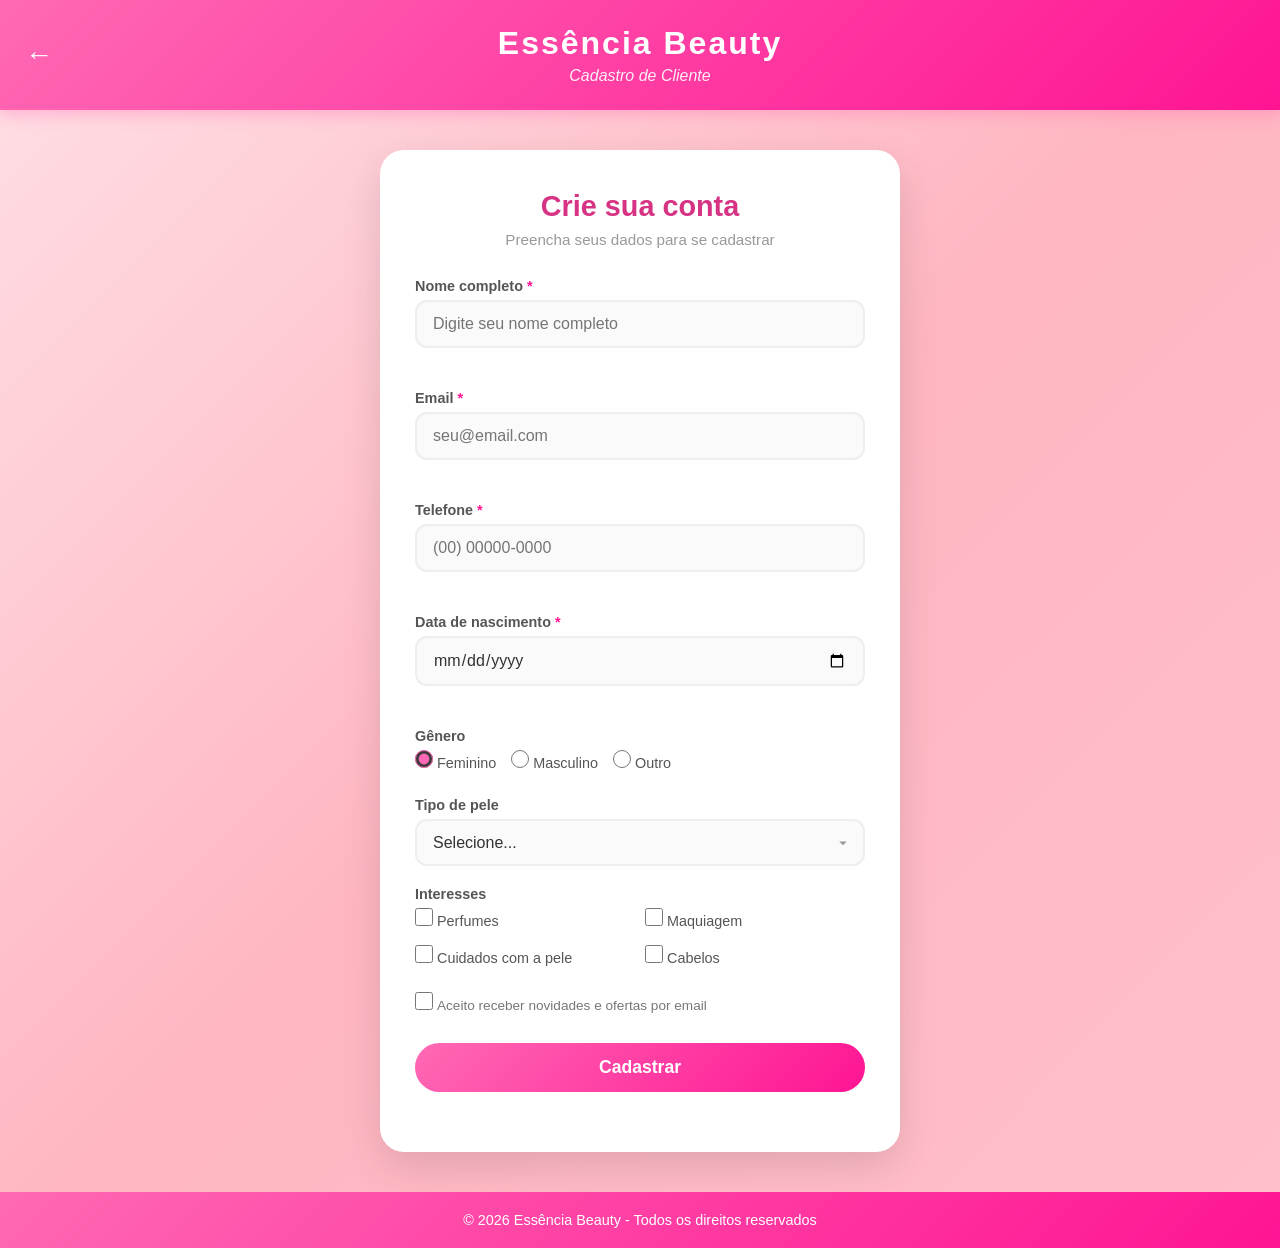
<file: Ess-ncia-Beauty-main/cadastro.html>
<!DOCTYPE html>
<html lang="pt-br">

<head>
<meta charset="UTF-8">
<meta name="viewport" content="width=device-width, initial-scale=1.0">
<title>Cadastro - Essência Beauty</title>
<link rel="stylesheet" href="style.css">
<link rel="stylesheet" href="cadastro.css">
</head>

<body class="cadastro-page">

<header>
  <a href="index.html" class="voltar-link" aria-label="Voltar ao início">&larr;</a>
  <h1>Essência Beauty</h1>
  <p>Cadastro de Cliente</p>
</header>

<main class="cadastro-container">

  <div class="cadastro-card">

    <div class="cadastro-header">
      <h2>Crie sua conta</h2>
      <p>Preencha seus dados para se cadastrar</p>
    </div>

    <form id="formCadastro" novalidate>

      <!-- NOME COMPLETO -->
      <div class="campo">
        <label for="nomeCompleto">Nome completo <span class="obrigatorio">*</span></label>
        <input type="text" id="nomeCompleto" placeholder="Digite seu nome completo" autocomplete="name" maxlength="100">
        <span class="erro-campo" id="erroNome"></span>
      </div>

      <!-- EMAIL -->
      <div class="campo">
        <label for="emailCadastro">Email <span class="obrigatorio">*</span></label>
        <input type="email" id="emailCadastro" placeholder="seu@email.com" autocomplete="email" maxlength="254">
        <span class="erro-campo" id="erroEmail"></span>
      </div>

      <!-- TELEFONE -->
      <div class="campo">
        <label for="telefone">Telefone <span class="obrigatorio">*</span></label>
        <input type="tel" id="telefone" placeholder="(00) 00000-0000" autocomplete="tel" maxlength="15">
        <span class="erro-campo" id="erroTelefone"></span>
      </div>

      <!-- DATA DE NASCIMENTO -->
      <div class="campo">
        <label for="dataNascimento">Data de nascimento <span class="obrigatorio">*</span></label>
        <input type="date" id="dataNascimento" min="2009-01-01">
        <span class="erro-campo" id="erroData"></span>
      </div>

      <!-- GÊNERO -->
      <div class="campo">
        <label>Gênero</label>
        <div class="radio-group">
          <label class="radio-label">
            <input type="radio" name="genero" value="feminino" checked>
            <span>Feminino</span>
          </label>
          <label class="radio-label">
            <input type="radio" name="genero" value="masculino">
            <span>Masculino</span>
          </label>
          <label class="radio-label">
            <input type="radio" name="genero" value="outro">
            <span>Outro</span>
          </label>
        </div>
      </div>

      <!-- TIPO DE PELE -->
      <div class="campo">
        <label for="tipoPele">Tipo de pele</label>
        <select id="tipoPele">
          <option value="">Selecione...</option>
          <option value="normal">Normal</option>
          <option value="seca">Seca</option>
          <option value="oleosa">Oleosa</option>
          <option value="mista">Mista</option>
          <option value="sensivel">Sensível</option>
        </select>
      </div>

      <!-- INTERESSES -->
      <div class="campo">
        <label>Interesses</label>
        <div class="checkbox-group">
          <label class="checkbox-label">
            <input type="checkbox" name="interesses" value="perfumes">
            <span>Perfumes</span>
          </label>
          <label class="checkbox-label">
            <input type="checkbox" name="interesses" value="maquiagem">
            <span>Maquiagem</span>
          </label>
          <label class="checkbox-label">
            <input type="checkbox" name="interesses" value="skincare">
            <span>Cuidados com a pele</span>
          </label>
          <label class="checkbox-label">
            <input type="checkbox" name="interesses" value="cabelos">
            <span>Cabelos</span>
          </label>
        </div>
      </div>

      <!-- TERMOS -->
      <div class="campo termos-campo">
        <label class="checkbox-label">
          <input type="checkbox" id="termos">
          <span>Aceito receber novidades e ofertas por email</span>
        </label>
      </div>

      <button type="submit" class="btn-cadastrar" id="btnCadastrar">Cadastrar</button>

    </form>

    <!-- MENSAGEM DE RESULTADO -->
    <div id="resultadoCadastro" class="resultado-cadastro"></div>

    <!-- LISTA DE CADASTROS -->
    <div id="listaCadastros" class="lista-cadastros">
      <h3>Cadastros realizados</h3>
      <div id="cadastrosContainer"></div>
      <p id="semCadastros" class="sem-cadastros">Nenhum cadastro realizado ainda.</p>
    </div>

  </div>

</main>

<footer>
  <p>&copy; 2026 Essência Beauty - Todos os direitos reservados</p>
</footer>

<script src="cadastro.js"></script>

</body>
</html>
</file>
<file: Ess-ncia-Beauty-main/style.css>
/* =============================
   ESSÊNCIA BEAUTY - ESTILOS
   ============================= */

* {
  margin: 0;
  padding: 0;
  box-sizing: border-box;
}

body {
  font-family: 'Segoe UI', Arial, sans-serif;
  background: linear-gradient(135deg, #ffe0e6 0%, #ffb6c1 50%, #ffc0cb 100%);
  min-height: 100vh;
  color: #333;
}

/* SCROLL SUAVE */
html {
  scroll-behavior: smooth;
}

/* =============================
   HEADER
   ============================= */
header {
  background: linear-gradient(135deg, #ff69b4, #ff1493);
  color: white;
  text-align: center;
  padding: 25px 20px;
  position: relative;
  box-shadow: 0 4px 15px rgba(255, 105, 180, 0.4);
}

header h1 {
  font-size: 2rem;
  letter-spacing: 2px;
  margin-bottom: 5px;
}

header p {
  font-size: 1rem;
  opacity: 0.9;
  font-style: italic;
}

/* BOTÃO MENU */
#menuBtn {
  position: absolute;
  left: 15px;
  top: 50%;
  transform: translateY(-50%);
  font-size: 28px;
  background: none;
  border: none;
  color: white;
  cursor: pointer;
  transition: transform 0.3s;
  padding: 5px 10px;
}

#menuBtn:hover {
  transform: translateY(-50%) scale(1.2);
  background: none;
}

/* LINK CADASTRE-SE */
.cadastre-link {
  position: absolute;
  right: 15px;
  top: 50%;
  transform: translateY(-50%);
  color: white;
  text-decoration: none;
  font-size: 0.95rem;
  font-weight: 600;
  background: rgba(255, 255, 255, 0.2);
  padding: 8px 18px;
  border-radius: 20px;
  transition: background 0.3s, transform 0.3s;
}

.cadastre-link:hover {
  background: rgba(255, 255, 255, 0.35);
  transform: translateY(-50%) scale(1.05);
}

/* =============================
   OVERLAY DO MENU
   ============================= */
#menuOverlay {
  position: fixed;
  top: 0;
  left: 0;
  width: 100%;
  height: 100%;
  background: rgba(0, 0, 0, 0.5);
  opacity: 0;
  visibility: hidden;
  transition: opacity 0.3s, visibility 0.3s;
  z-index: 999;
}

#menuOverlay.ativo {
  opacity: 1;
  visibility: visible;
}

/* =============================
   MENU LATERAL
   ============================= */
#menuLateral {
  position: fixed;
  left: -260px;
  top: 0;
  width: 260px;
  height: 100%;
  background: linear-gradient(180deg, #ff69b4, #ff1493);
  padding-top: 60px;
  transition: left 0.3s ease;
  z-index: 1000;
  box-shadow: 4px 0 20px rgba(0, 0, 0, 0.3);
}

#menuLateral.aberto {
  left: 0;
}

#menuClose {
  position: absolute;
  top: 10px;
  right: 10px;
  font-size: 30px;
  background: none;
  border: none;
  color: white;
  cursor: pointer;
  padding: 5px 10px;
}

#menuClose:hover {
  background: none;
  transform: scale(1.2);
}

#menuLateral a {
  display: block;
  padding: 18px 25px;
  color: white;
  text-decoration: none;
  font-size: 1.1rem;
  transition: background 0.3s, padding-left 0.3s;
  border-bottom: 1px solid rgba(255, 255, 255, 0.15);
}

#menuLateral a:hover {
  background: rgba(255, 255, 255, 0.2);
  padding-left: 35px;
}

/* =============================
   SECTION TITLES
   ============================= */
.section-title {
  text-align: center;
  font-size: 1.8rem;
  color: #d63384;
  margin-bottom: 30px;
  position: relative;
}

.section-title::after {
  content: '';
  display: block;
  width: 60px;
  height: 3px;
  background: #ff69b4;
  margin: 10px auto 0;
  border-radius: 2px;
}

/* =============================
   CONTAINER
   ============================= */
.container {
  padding: 40px 30px;
  max-width: 1200px;
  margin: 0 auto;
}

/* =============================
   CARDS DE PRODUTOS
   ============================= */
.produtos {
  display: flex;
  gap: 30px;
  justify-content: center;
  flex-wrap: wrap;
}

.card {
  background: white;
  padding: 0;
  border-radius: 15px;
  text-align: center;
  box-shadow: 0 8px 25px rgba(0, 0, 0, 0.1);
  transition: transform 0.3s, box-shadow 0.3s;
  overflow: hidden;
  width: 280px;
}

.card:hover {
  transform: translateY(-8px);
  box-shadow: 0 15px 35px rgba(255, 105, 180, 0.25);
}

.card img {
  width: 100%;
  height: 180px;
  object-fit: cover;
}

.card h2 {
  font-size: 1.3rem;
  color: #d63384;
  margin: 15px 0 5px;
  padding: 0 15px;
}

.card-desc {
  font-size: 0.9rem;
  color: #777;
  margin-bottom: 15px;
  padding: 0 15px;
}

/* =============================
   BOTÕES
   ============================= */
button {
  background: linear-gradient(135deg, #ff69b4, #ff1493);
  color: white;
  border: none;
  padding: 12px 24px;
  cursor: pointer;
  border-radius: 25px;
  font-size: 0.95rem;
  transition: transform 0.3s, box-shadow 0.3s;
  margin-bottom: 15px;
}

button:hover {
  transform: scale(1.05);
  box-shadow: 0 5px 15px rgba(255, 105, 180, 0.4);
}

/* =============================
   MARCAS
   ============================= */
#marcasContainer {
  display: flex;
  flex-wrap: wrap;
  justify-content: center;
  margin-top: 30px;
  gap: 20px;
}

#marcasContainer .marca-card {
  background: white;
  padding: 25px;
  border-radius: 15px;
  text-align: center;
  box-shadow: 0 5px 15px rgba(0, 0, 0, 0.08);
  width: 220px;
  transition: transform 0.3s, box-shadow 0.3s;
  animation: fadeIn 0.4s ease;
}

#marcasContainer .marca-card:hover {
  transform: translateY(-5px);
  box-shadow: 0 10px 25px rgba(255, 105, 180, 0.2);
}

#marcasContainer .marca-card h3 {
  color: #d63384;
  margin-bottom: 12px;
  font-size: 1.1rem;
}

#marcasContainer .marca-card a button {
  font-size: 0.85rem;
  padding: 10px 20px;
}

@keyframes fadeIn {
  from {
    opacity: 0;
    transform: translateY(15px);
  }
  to {
    opacity: 1;
    transform: translateY(0);
  }
}

/* =============================
   CADASTRO
   ============================= */
#cadastro {
  padding: 40px 30px;
  display: flex;
  justify-content: center;
}

.cadastro-box {
  background: white;
  padding: 35px;
  border-radius: 20px;
  width: 100%;
  max-width: 450px;
  box-shadow: 0 10px 30px rgba(0, 0, 0, 0.1);
  text-align: center;
}

.cadastro-box h2 {
  color: #d63384;
  margin-bottom: 5px;
  font-size: 1.6rem;
}

.cadastro-subtitle {
  color: #999;
  font-size: 0.9rem;
  margin-bottom: 25px;
}

.form-group {
  margin-bottom: 18px;
  text-align: left;
}

.form-group label {
  display: block;
  margin-bottom: 6px;
  color: #555;
  font-weight: 600;
  font-size: 0.9rem;
}

.form-group input {
  width: 100%;
  padding: 12px 15px;
  border: 2px solid #eee;
  border-radius: 10px;
  font-size: 1rem;
  transition: border-color 0.3s;
  outline: none;
}

.form-group input:focus {
  border-color: #ff69b4;
}

.cadastro h3 {
  color: #d63384;
  margin: 20px 0 15px;
  font-size: 1.1rem;
}

.data-group {
  display: flex;
  flex-direction: column;
  gap: 12px;
  margin-bottom: 20px;
}

.data-item {
  display: flex;
  align-items: center;
  gap: 10px;
  flex-wrap: wrap;
}

.data-item label {
  font-weight: 600;
  color: #555;
  min-width: 40px;
  font-size: 0.9rem;
}

.data-item button {
  font-size: 0.85rem;
  padding: 8px 16px;
  margin-bottom: 0;
}

.data-valor {
  font-weight: bold;
  color: #d63384;
  font-size: 1.1rem;
  min-width: 30px;
}

.data-item input {
  padding: 8px 12px;
  border: 2px solid #eee;
  border-radius: 10px;
  font-size: 0.95rem;
  outline: none;
  cursor: pointer;
  max-width: 160px;
  transition: border-color 0.3s;
}

.data-item input:focus {
  border-color: #ff69b4;
}

.btn-cadastrar {
  width: 100%;
  padding: 14px;
  font-size: 1.1rem;
  font-weight: 600;
  margin-top: 10px;
  margin-bottom: 0;
}

#mensagemCadastro {
  margin-top: 15px;
  font-weight: 600;
  font-size: 1rem;
  min-height: 24px;
}

/* =============================
   CONTATO
   ============================= */
#contato {
  text-align: center;
  padding: 40px 20px;
  background: white;
  margin: 0 30px 30px;
  border-radius: 20px;
  box-shadow: 0 5px 15px rgba(0, 0, 0, 0.08);
  max-width: 500px;
  margin-left: auto;
  margin-right: auto;
}

#contato h2 {
  color: #d63384;
  margin-bottom: 15px;
  font-size: 1.6rem;
}

.contato-telefone,
.contato-email {
  font-size: 1.1rem;
  color: #555;
  margin: 8px 0;
}

/* =============================
   PROMOÇÕES
   ============================= */
.promocoes {
  display: flex;
  gap: 25px;
  justify-content: center;
  flex-wrap: wrap;
}

.promo-card {
  background: white;
  border-radius: 18px;
  overflow: hidden;
  width: 300px;
  box-shadow: 0 8px 25px rgba(0, 0, 0, 0.1);
  transition: transform 0.3s, box-shadow 0.3s;
  position: relative;
  animation: fadeIn 0.4s ease;
}

.promo-card:hover {
  transform: translateY(-8px);
  box-shadow: 0 15px 35px rgba(255, 105, 180, 0.25);
}

.promo-badge {
  position: absolute;
  top: 12px;
  right: 12px;
  background: linear-gradient(135deg, #ff1493, #d63384);
  color: white;
  font-weight: 700;
  font-size: 1.1rem;
  padding: 8px 14px;
  border-radius: 12px;
  box-shadow: 0 4px 12px rgba(214, 51, 132, 0.4);
  z-index: 1;
}

.promo-card img {
  width: 100%;
  height: 180px;
  object-fit: cover;
}

.promo-info {
  padding: 18px 20px 22px;
}

.promo-info h3 {
  color: #d63384;
  font-size: 1.15rem;
  margin-bottom: 6px;
}

.promo-desc {
  color: #777;
  font-size: 0.88rem;
  line-height: 1.4;
  margin-bottom: 12px;
}

.promo-precos {
  display: flex;
  align-items: center;
  gap: 12px;
}

.preco-antigo {
  color: #aaa;
  text-decoration: line-through;
  font-size: 0.95rem;
}

.preco-novo {
  color: #d63384;
  font-weight: 700;
  font-size: 1.3rem;
}

.promo-aviso {
  text-align: center;
  color: #999;
  font-size: 0.85rem;
  font-style: italic;
  margin-top: 25px;
}

/* =============================
   FOOTER
   ============================= */
footer {
  background: linear-gradient(135deg, #ff69b4, #ff1493);
  color: white;
  text-align: center;
  padding: 20px;
  font-size: 0.9rem;
}

/* =============================
   RESPONSIVO (CELULAR)
   ============================= */
@media (max-width: 768px) {
  header {
    padding: 20px 15px 15px;
  }

  header h1 {
    font-size: 1.5rem;
    margin-bottom: 3px;
  }

  header p {
    font-size: 0.85rem;
    margin-bottom: 10px;
  }

  #menuBtn {
    position: absolute;
    left: 10px;
    top: 15px;
    transform: none;
    font-size: 24px;
  }

  #menuBtn:hover {
    transform: scale(1.2);
  }

  .cadastre-link {
    position: static;
    display: inline-block;
    transform: none;
    margin-top: 8px;
    font-size: 0.85rem;
    padding: 7px 16px;
  }

  .cadastre-link:hover {
    transform: scale(1.05);
  }

  .container {
    padding: 25px 15px;
  }

  .produtos {
    flex-direction: column;
    align-items: center;
  }

  .card {
    width: 90%;
    max-width: 350px;
  }

  .cadastro-box {
    width: 95%;
    padding: 25px 20px;
  }

  #contato {
    margin: 0 15px 20px;
  }

  .section-title {
    font-size: 1.4rem;
  }

  .promocoes {
    flex-direction: column;
    align-items: center;
  }

  .promo-card {
    width: 90%;
    max-width: 350px;
  }
}
</file>
<file: Ess-ncia-Beauty-main/cadastro.css>
/* =============================
   CADASTRO PAGE - ESTILOS
   ============================= */

.cadastro-page {
  background: linear-gradient(135deg, #ffe0e6 0%, #ffb6c1 50%, #ffc0cb 100%);
  min-height: 100vh;
  display: flex;
  flex-direction: column;
}

/* VOLTAR LINK */
.voltar-link {
  position: absolute;
  left: 15px;
  top: 50%;
  transform: translateY(-50%);
  font-size: 28px;
  color: white;
  text-decoration: none;
  padding: 5px 10px;
  transition: transform 0.3s;
}

.voltar-link:hover {
  transform: translateY(-50%) scale(1.2);
}

/* CONTAINER PRINCIPAL */
.cadastro-container {
  flex: 1;
  display: flex;
  justify-content: center;
  align-items: flex-start;
  padding: 40px 20px;
}

/* CARD PRINCIPAL */
.cadastro-card {
  background: white;
  border-radius: 24px;
  box-shadow: 0 15px 40px rgba(0, 0, 0, 0.12);
  width: 100%;
  max-width: 520px;
  padding: 40px 35px;
  animation: slideUp 0.5s ease;
}

@keyframes slideUp {
  from {
    opacity: 0;
    transform: translateY(20px);
  }
  to {
    opacity: 1;
    transform: translateY(0);
  }
}

/* HEADER DO CARD */
.cadastro-header {
  text-align: center;
  margin-bottom: 30px;
}

.cadastro-header h2 {
  color: #d63384;
  font-size: 1.8rem;
  margin-bottom: 8px;
}

.cadastro-header p {
  color: #999;
  font-size: 0.95rem;
}

/* CAMPOS */
.campo {
  margin-bottom: 20px;
}

.campo label {
  display: block;
  margin-bottom: 6px;
  color: #555;
  font-weight: 600;
  font-size: 0.9rem;
}

.obrigatorio {
  color: #ff1493;
}

.campo input[type="text"],
.campo input[type="email"],
.campo input[type="tel"],
.campo input[type="date"],
.campo select {
  width: 100%;
  padding: 13px 16px;
  border: 2px solid #eee;
  border-radius: 12px;
  font-size: 1rem;
  font-family: inherit;
  transition: border-color 0.3s, box-shadow 0.3s;
  outline: none;
  background: #fafafa;
  color: #333;
}

.campo input:focus,
.campo select:focus {
  border-color: #ff69b4;
  box-shadow: 0 0 0 3px rgba(255, 105, 180, 0.15);
  background: white;
}

.campo input.erro,
.campo select.erro {
  border-color: #e74c3c;
  box-shadow: 0 0 0 3px rgba(231, 76, 60, 0.1);
}

.campo input.sucesso {
  border-color: #2ecc71;
}

.erro-campo {
  display: block;
  color: #e74c3c;
  font-size: 0.8rem;
  margin-top: 4px;
  min-height: 18px;
}

/* SELECT */
.campo select {
  appearance: none;
  background-image: url("data:image/svg+xml,%3Csvg xmlns='http://www.w3.org/2000/svg' width='12' height='12' fill='%23999' viewBox='0 0 16 16'%3E%3Cpath d='M8 11L3 6h10l-5 5z'/%3E%3C/svg%3E");
  background-repeat: no-repeat;
  background-position: right 14px center;
  padding-right: 40px;
  cursor: pointer;
}

/* RADIO GROUP */
.radio-group {
  display: flex;
  gap: 15px;
  flex-wrap: wrap;
  margin-top: 4px;
}

.radio-label {
  display: flex;
  align-items: center;
  gap: 6px;
  cursor: pointer;
  font-weight: normal !important;
  font-size: 0.95rem;
  color: #555;
}

.radio-label input[type="radio"] {
  width: 18px;
  height: 18px;
  accent-color: #ff69b4;
  cursor: pointer;
}

/* CHECKBOX GROUP */
.checkbox-group {
  display: grid;
  grid-template-columns: 1fr 1fr;
  gap: 10px;
  margin-top: 4px;
}

.checkbox-label {
  display: flex;
  align-items: center;
  gap: 8px;
  cursor: pointer;
  font-weight: normal !important;
  font-size: 0.9rem;
  color: #555;
}

.checkbox-label input[type="checkbox"] {
  width: 18px;
  height: 18px;
  accent-color: #ff69b4;
  cursor: pointer;
}

.termos-campo {
  margin-top: 5px;
}

.termos-campo .checkbox-label span {
  font-size: 0.85rem;
  color: #777;
}

/* BOTÃO CADASTRAR */
.cadastro-card .btn-cadastrar {
  width: 100%;
  padding: 14px;
  font-size: 1.1rem;
  font-weight: 600;
  margin-top: 10px;
  margin-bottom: 0;
  border: none;
  border-radius: 25px;
  background: linear-gradient(135deg, #ff69b4, #ff1493);
  color: white;
  cursor: pointer;
  transition: transform 0.3s, box-shadow 0.3s;
}

.cadastro-card .btn-cadastrar:hover {
  transform: scale(1.02);
  box-shadow: 0 8px 20px rgba(255, 105, 180, 0.4);
}

.cadastro-card .btn-cadastrar:active {
  transform: scale(0.98);
}

/* RESULTADO CADASTRO */
.resultado-cadastro {
  margin-top: 20px;
  padding: 0;
  text-align: center;
  font-weight: 600;
  font-size: 1rem;
  min-height: 0;
  border-radius: 12px;
  transition: all 0.3s ease;
}

.resultado-cadastro.sucesso {
  background: #e8f8f0;
  color: #27ae60;
  padding: 15px;
  border: 1px solid #a3d9b8;
}

.resultado-cadastro.erro {
  background: #fde8e8;
  color: #e74c3c;
  padding: 15px;
  border: 1px solid #f5c6c6;
}

/* LISTA DE CADASTROS */
.lista-cadastros {
  margin-top: 30px;
  display: none;
}

.lista-cadastros.visivel {
  display: block;
}

.lista-cadastros h3 {
  color: #d63384;
  font-size: 1.2rem;
  margin-bottom: 15px;
  text-align: center;
}

.cadastro-item {
  background: linear-gradient(135deg, #fff5f7, #ffe8ee);
  border-radius: 12px;
  padding: 15px 18px;
  margin-bottom: 10px;
  border-left: 4px solid #ff69b4;
  animation: fadeIn 0.4s ease;
}

.cadastro-item .nome {
  font-weight: 700;
  color: #d63384;
  font-size: 1rem;
}

.cadastro-item .detalhes {
  color: #777;
  font-size: 0.85rem;
  margin-top: 4px;
  line-height: 1.5;
}

.sem-cadastros {
  text-align: center;
  color: #aaa;
  font-style: italic;
  font-size: 0.9rem;
}

/* RESPONSIVE */
@media (max-width: 600px) {
  .cadastro-card {
    padding: 30px 20px;
  }

  .cadastro-header h2 {
    font-size: 1.5rem;
  }

  .checkbox-group {
    grid-template-columns: 1fr;
  }

  .radio-group {
    flex-direction: column;
    gap: 10px;
  }
}
</file>
